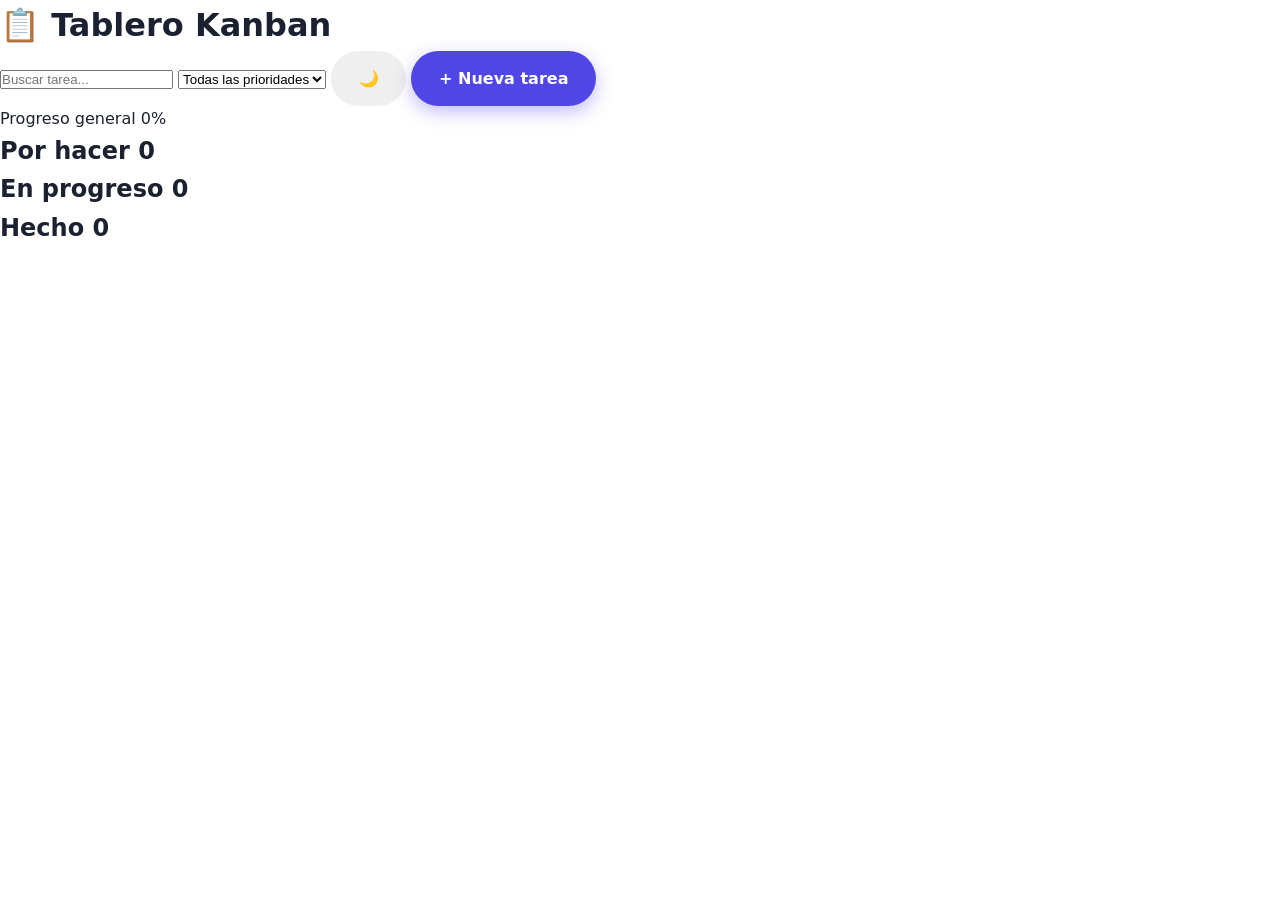
<file: HTML/index.html>
<!DOCTYPE html>
<html lang="es">
<head>
  <meta charset="utf-8">
  <meta name="viewport" content="width=device-width, initial-scale=1">
  <title>Tablero Kanban</title>
  <meta name="description" content="Tablero Kanban con drag and drop y localStorage">
  <link rel="stylesheet" href="../CSS/styles.css">
</head>
<body>

  <header class="topbar">
    <h1>📋 Tablero Kanban</h1>
    <div class="controls">
      <input type="search" id="search" placeholder="Buscar tarea...">
      <select id="filterPriority">
        <option value="todas">Todas las prioridades</option>
        <option value="alta">Alta</option>
        <option value="media">Media</option>
        <option value="baja">Baja</option>
      </select>
      <button id="themeToggle" class="btn ghost" title="Cambiar tema">🌙</button>
      <button id="addBtn" class="btn primary">+ Nueva tarea</button>
    </div>
  </header>

  <section class="progress-wrap">
    <div class="progress-info">
      <span>Progreso general</span>
      <span id="progressText">0%</span>
    </div>
    <div class="progress"><div id="progressBar"></div></div>
  </section>

  <main class="board">
    <section class="column" data-status="todo">
      <h2>Por hacer <span class="count" id="count-todo">0</span></h2>
      <div class="list" id="list-todo"></div>
    </section>

    <section class="column" data-status="doing">
      <h2>En progreso <span class="count" id="count-doing">0</span></h2>
      <div class="list" id="list-doing"></div>
    </section>

    <section class="column" data-status="done">
      <h2>Hecho <span class="count" id="count-done">0</span></h2>
      <div class="list" id="list-done"></div>
    </section>
  </main>

  <dialog id="taskDialog">
    <form id="taskForm">
      <h3 id="dialogTitle">Nueva tarea</h3>

      <label>Título
        <input type="text" id="taskTitle" required maxlength="60">
      </label>

      <label>Descripción
        <textarea id="taskDesc" rows="3" maxlength="200"></textarea>
      </label>

      <div class="row">
        <label>Prioridad
          <select id="taskPriority">
            <option value="alta">Alta</option>
            <option value="media" selected>Media</option>
            <option value="baja">Baja</option>
          </select>
        </label>

        <label>Fecha límite
          <input type="date" id="taskDue">
        </label>
      </div>

      <div class="dialog-actions">
        <button type="button" id="cancelBtn" class="btn ghost">Cancelar</button>
        <button type="submit" class="btn primary">Guardar</button>
      </div>
    </form>
  </dialog>

  <script src="../JAVA/app.js"></script>
</body>
</html>
</file>
<file: CSS/styles.css>
/* ============ VARIABLES ============ */
:root {
  --bg: #ffffff;
  --bg-alt: #f4f6fb;
  --surface: #ffffff;
  --text: #1b2130;
  --muted: #667085;
  --border: #e3e7f0;
  --primary: #4f46e5;
  --primary-dark: #4338ca;
  --accent: #06b6d4;
  --nav-bg: rgba(255, 255, 255, 0.88);
  --shadow: 0 6px 24px rgba(20, 30, 70, 0.08);
  --radius: 16px;
}

[data-theme="dark"] {
  --bg: #0e1119;
  --bg-alt: #141824;
  --surface: #1a1f2e;
  --text: #e8ebf4;
  --muted: #98a1b6;
  --border: #2a3042;
  --nav-bg: rgba(14, 17, 25, 0.88);
  --shadow: 0 6px 24px rgba(0, 0, 0, 0.45);
}

/* ============ BASE ============ */
* { box-sizing: border-box; margin: 0; padding: 0; }
html { scroll-behavior: smooth; scroll-padding-top: 76px; }

body {
  font-family: "Segoe UI", system-ui, -apple-system, sans-serif;
  background: var(--bg);
  color: var(--text);
  line-height: 1.6;
  transition: background 0.3s, color 0.3s;
}

img { display: block; max-width: 100%; }
a { color: inherit; text-decoration: none; }
ul { list-style: none; }
button { font: inherit; cursor: pointer; }

.container { width: min(1140px, 92%); margin-inline: auto; }
.container.narrow { width: min(800px, 92%); }

.section { padding: 5.5rem 0; }
.section.alt { background: var(--bg-alt); }

.section-head { text-align: center; margin-bottom: 3rem; }
.section-head h2, .about-text h2, .contact-info h2 { font-size: clamp(1.7rem, 3.5vw, 2.4rem); line-height: 1.2; margin-bottom: 0.7rem; }
.section-head p { color: var(--muted); }

.eyebrow {
  display: inline-block;
  color: var(--primary);
  font-weight: 700;
  font-size: 0.85rem;
  text-transform: uppercase;
  letter-spacing: 0.1em;
  margin-bottom: 0.6rem;
}

/* ============ BOTONES ============ */
.btn {
  display: inline-block;
  padding: 0.8rem 1.6rem;
  border-radius: 999px;
  font-weight: 600;
  border: 2px solid transparent;
  transition: transform 0.15s, background 0.2s, color 0.2s, box-shadow 0.2s;
}
.btn:hover { transform: translateY(-2px); }
.btn.small { padding: 0.5rem 1.1rem; font-size: 0.9rem; }
.btn.primary { background: var(--primary); color: #fff; box-shadow: 0 6px 18px rgba(79, 70, 229, 0.35); }
.btn.primary:hover { background: var(--primary-dark); }
.btn.outline { border-color: #fff; color: #fff; }
.btn.outline:hover { background: #fff; color: #111; }
.btn.outline-dark { border-color: var(--primary); color: var(--primary); }
.btn.outline-dark:hover { background: var(--primary); color: #fff; }

/* ============ NAVBAR ============ */
.navbar {
  position: fixed;
  inset: 0 0 auto 0;
  z-index: 100;
  background: var(--nav-bg);
  backdrop-filter: blur(10px);
  border-bottom: 1px solid var(--border);
  transition: box-shadow 0.3s;
}
.navbar.scrolled { box-shadow: var(--shadow); }

.nav-inner { display: flex; align-items: center; justify-content: space-between; height: 70px; }

.logo { font-size: 1.5rem; font-weight: 800; letter-spacing: -0.02em; }
.logo span { color: var(--primary); }

.menu { display: flex; align-items: center; gap: 1.6rem; }
.menu a:not(.btn) { font-weight: 500; font-size: 0.95rem; color: var(--muted); transition: color 0.2s; }
.menu a:not(.btn):hover, .menu a.active { color: var(--primary); }

.nav-actions { display: flex; align-items: center; gap: 0.6rem; }

.icon-toggle {
  width: 40px; height: 40px;
  border-radius: 50%;
  border: 1px solid var(--border);
  background: var(--surface);
  font-size: 1.1rem;
}

.burger { display: none; width: 40px; height: 40px; background: none; border: none; flex-direction: column; justify-content: center; gap: 5px; align-items: center; }
.burger span { width: 24px; height: 2px; background: var(--text); transition: transform 0.3s, opacity 0.3s; }
.burger.open span:nth-child(1) { transform: translateY(7px) rotate(45deg); }
.burger.open span:nth-child(2) { opacity: 0; }
.burger.open span:nth-child(3) { transform: translateY(-7px) rotate(-45deg); }

/* ============ HERO ============ */
.hero {
  position: relative;
  min-height: 100vh;
  display: flex;
  align-items: center;
  padding-top: 70px;
  color: #fff;
  overflow: hidden;
}
.hero-bg { position: absolute; inset: 0; width: 100%; height: 100%; object-fit: cover; z-index: 0; }
.hero-overlay { position: absolute; inset: 0; z-index: 1; background: linear-gradient(120deg, rgba(10, 12, 40, 0.88), rgba(10, 12, 40, 0.45)); }
.hero-content { position: relative; z-index: 2; max-width: 760px; margin-left: max(4%, calc((100% - 1140px) / 2)); }

.tag {
  display: inline-block;
  padding: 0.4rem 1rem;
  border-radius: 999px;
  background: rgba(255, 255, 255, 0.15);
  border: 1px solid rgba(255, 255, 255, 0.3);
  font-size: 0.9rem;
  margin-bottom: 1.2rem;
}
.hero h1 { font-size: clamp(2.2rem, 6vw, 4rem); line-height: 1.1; margin-bottom: 1.2rem; }
.gradient-text { background: linear-gradient(90deg, #818cf8, #22d3ee); -webkit-background-clip: text; background-clip: text; color: transparent; }
.hero p { font-size: 1.15rem; max-width: 560px; opacity: 0.92; margin-bottom: 2rem; }
.hero-buttons { display: flex; flex-wrap: wrap; gap: 1rem; }

/* ============ ESTADÍSTICAS ============ */
.stats { background: linear-gradient(120deg, var(--primary), var(--accent)); color: #fff; padding: 3rem 0; }
.stats-grid { display: grid; grid-template-columns: repeat(4, 1fr); gap: 1.5rem; text-align: center; }
.stat strong { display: block; font-size: 2.6rem; line-height: 1; }
.stat strong::after { content: "+"; }
.stat span { opacity: 0.9; font-size: 0.95rem; }

/* ============ NOSOTROS ============ */
.about { display: grid; grid-template-columns: 1fr 1fr; gap: 3.5rem; align-items: center; }
.about-img img { width: 100%; aspect-ratio: 4 / 3; object-fit: cover; border-radius: var(--radius); box-shadow: var(--shadow); }
.about-text p { color: var(--muted); margin-bottom: 1.2rem; }
.checklist { margin-bottom: 1.8rem; }
.checklist li { padding-left: 1.8rem; position: relative; margin-bottom: 0.5rem; }
.checklist li::before { content: "✓"; position: absolute; left: 0; color: var(--accent); font-weight: 800; }

/* ============ TARJETAS DE SERVICIOS ============ */
.cards { display: grid; grid-template-columns: repeat(auto-fit, minmax(300px, 1fr)); gap: 1.6rem; }
.card { background: var(--surface); border-radius: var(--radius); overflow: hidden; box-shadow: var(--shadow); border: 1px solid var(--border); transition: transform 0.25s; }
.card:hover { transform: translateY(-6px); }
.card img { width: 100%; aspect-ratio: 16 / 10; object-fit: cover; }
.card-body { padding: 1.3rem; }
.card-body h3 { margin-bottom: 0.4rem; font-size: 1.15rem; }
.card-body p { color: var(--muted); font-size: 0.95rem; }

/* ============ PORTAFOLIO ============ */
.filters { display: flex; flex-wrap: wrap; justify-content: center; gap: 0.6rem; margin-bottom: 2rem; }
.filter { padding: 0.5rem 1.2rem; border-radius: 999px; border: 1px solid var(--border); background: var(--surface); color: var(--text); transition: all 0.2s; }
.filter:hover { border-color: var(--primary); }
.filter.active { background: var(--primary); border-color: var(--primary); color: #fff; }

.gallery { display: grid; grid-template-columns: repeat(auto-fill, minmax(320px, 1fr)); gap: 1.2rem; }
.work { position: relative; border-radius: var(--radius); overflow: hidden; cursor: zoom-in; aspect-ratio: 4 / 3; transition: opacity 0.3s, transform 0.3s; }
.work.hide { display: none; }
.work img { width: 100%; height: 100%; object-fit: cover; transition: transform 0.4s; }
.work:hover img { transform: scale(1.08); }
.work figcaption {
  position: absolute; inset: auto 0 0 0;
  padding: 1.2rem 1rem 0.9rem;
  display: flex; flex-direction: column;
  color: #fff;
  background: linear-gradient(transparent, rgba(0, 0, 0, 0.8));
  transform: translateY(40%);
  opacity: 0;
  transition: all 0.3s;
}
.work:hover figcaption { transform: translateY(0); opacity: 1; }
.work figcaption span { font-size: 0.8rem; color: #67e8f9; }

/* ============ EQUIPO ============ */
.team { display: grid; grid-template-columns: repeat(auto-fit, minmax(210px, 1fr)); gap: 1.6rem; }
.member { text-align: center; background: var(--surface); padding: 1.8rem 1rem; border-radius: var(--radius); border: 1px solid var(--border); box-shadow: var(--shadow); }
.member img { width: 130px; height: 130px; border-radius: 50%; object-fit: cover; margin: 0 auto 1rem; border: 4px solid var(--primary); }
.member span { color: var(--muted); font-size: 0.9rem; }

/* ============ TESTIMONIOS ============ */
.slider { position: relative; text-align: center; min-height: 230px; }
.slide { position: absolute; inset: 0 0 auto 0; opacity: 0; visibility: hidden; transform: translateX(30px); transition: all 0.5s; }
.slide.active { position: relative; opacity: 1; visibility: visible; transform: none; }
.slide p { font-size: 1.25rem; font-style: italic; margin-bottom: 1.2rem; }
.slide strong { display: block; }
.slide span { color: var(--muted); font-size: 0.9rem; }
.dots { display: flex; justify-content: center; gap: 0.5rem; margin-top: 1.5rem; }
.dot { width: 11px; height: 11px; border-radius: 50%; border: none; background: var(--border); transition: all 0.3s; }
.dot.active { background: var(--primary); width: 28px; border-radius: 99px; }

/* ============ PRECIOS ============ */
.billing { display: flex; justify-content: center; align-items: center; gap: 0.8rem; margin-bottom: 2.5rem; font-weight: 600; }
.save { font-style: normal; background: #dcfce7; color: #15803d; padding: 0.1rem 0.5rem; border-radius: 99px; font-size: 0.75rem; }

.switch { position: relative; width: 52px; height: 28px; }
.switch input { opacity: 0; width: 0; height: 0; }
.slider-switch { position: absolute; inset: 0; background: var(--border); border-radius: 99px; cursor: pointer; transition: background 0.3s; }
.slider-switch::before { content: ""; position: absolute; width: 22px; height: 22px; left: 3px; top: 3px; background: #fff; border-radius: 50%; transition: transform 0.3s; }
.switch input:checked + .slider-switch { background: var(--primary); }
.switch input:checked + .slider-switch::before { transform: translateX(24px); }

.pricing { display: grid; grid-template-columns: repeat(auto-fit, minmax(270px, 1fr)); gap: 1.6rem; align-items: stretch; }
.plan { position: relative; background: var(--surface); border: 1px solid var(--border); border-radius: var(--radius); padding: 2rem 1.6rem; text-align: center; box-shadow: var(--shadow); display: flex; flex-direction: column; }
.plan.featured { border: 2px solid var(--primary); transform: scale(1.04); }
.ribbon { position: absolute; top: -13px; left: 50%; transform: translateX(-50%); background: var(--primary); color: #fff; font-size: 0.75rem; font-weight: 700; padding: 0.25rem 0.9rem; border-radius: 99px; }
.price { font-size: 2.8rem; font-weight: 800; margin: 0.8rem 0 1.2rem; }
.price::before { content: "S/ "; }
.price small { font-size: 1rem; font-weight: 400; color: var(--muted); }

.plan ul { margin-bottom: 1.8rem; flex: 1; }
.plan li { padding: 0.5rem 0; border-bottom: 1px solid var(--border); color: var(--muted); }

/* ============ FAQ ============ */
.faq-item { background: var(--surface); border: 1px solid var(--border); border-radius: 12px; margin-bottom: 0.8rem; overflow: hidden; }
.faq-q { width: 100%; display: flex; justify-content: space-between; align-items: center; padding: 1.1rem 1.3rem; background: none; border: none; color: var(--text); font-weight: 600; text-align: left; }
.faq-q span { font-size: 1.5rem; color: var(--primary); transition: transform 0.3s; }
.faq-item.open .faq-q span { transform: rotate(45deg); }
.faq-a { max-height: 0; overflow: hidden; transition: max-height 0.35s ease; }
.faq-a p { padding: 0 1.3rem 1.2rem; color: var(--muted); }

/* ============ CONTACTO ============ */
.contact { display: grid; grid-template-columns: 1fr 1.1fr; gap: 3rem; align-items: start; }
.contact-info p { color: var(--muted); margin-bottom: 1.5rem; }
.info-list li { margin-bottom: 0.8rem; }

.contact-form { background: var(--surface); padding: 2rem; border-radius: var(--radius); border: 1px solid var(--border); box-shadow: var(--shadow); display: flex; flex-direction: column; gap: 1rem; }
.contact-form label { display: flex; flex-direction: column; gap: 0.35rem; font-weight: 500; font-size: 0.92rem; }
.contact-form input, .contact-form select, .contact-form textarea {
  font: inherit; padding: 0.7rem 0.9rem; border-radius: 10px;
  border: 1px solid var(--border); background: var(--bg); color: var(--text);
}
.contact-form input:focus, .contact-form select:focus, .contact-form textarea:focus { outline: 2px solid var(--primary); outline-offset: 1px; }
.contact-form .invalid { border-color: #ef4444; }
.error { color: #ef4444; min-height: 1em; font-size: 0.8rem; }
.form-success { color: #16a34a; font-weight: 600; }

/* ============ FOOTER ============ */
.footer { background: #0b0e17; color: #b6bdd0; padding: 3.5rem 0 1.5rem; }
.footer .logo { color: #fff; }
.footer-grid { display: grid; grid-template-columns: 2fr 1fr 1fr; gap: 2rem; margin-bottom: 2rem; }
.footer-grid h4 { color: #fff; margin-bottom: 0.8rem; }
.footer-grid a:not(.logo) { display: block; margin-bottom: 0.4rem; transition: color 0.2s; }
.footer-grid a:not(.logo):hover { color: var(--accent); }
.footer p { margin-top: 0.6rem; }
.copy { text-align: center; border-top: 1px solid #1f2437; padding-top: 1.2rem; font-size: 0.85rem; }

/* ============ EXTRAS ============ */
.to-top {
  position: fixed; right: 1.2rem; bottom: 1.2rem; z-index: 90;
  width: 46px; height: 46px; border-radius: 50%; border: none;
  background: var(--primary); color: #fff; font-size: 1.3rem;
  box-shadow: var(--shadow);
  opacity: 0; visibility: hidden; transform: translateY(15px);
  transition: all 0.3s;
}
.to-top.show { opacity: 1; visibility: visible; transform: none; }

.lightbox { position: fixed; inset: 0; z-index: 200; background: rgba(0, 0, 0, 0.9); display: flex; flex-direction: column; align-items: center; justify-content: center; padding: 1.5rem; }
.lightbox[hidden] { display: none; }
.lightbox img { max-width: min(1000px, 94vw); max-height: 78vh; border-radius: 12px; object-fit: contain; }
.lightbox p { color: #fff; margin-top: 1rem; }
.lightbox-close { position: absolute; top: 1.2rem; right: 1.5rem; background: none; border: none; color: #fff; font-size: 2rem; }

.reveal { opacity: 0; transform: translateY(28px); transition: opacity 0.7s, transform 0.7s; }
.reveal.visible { opacity: 1; transform: none; }

/* ============ RESPONSIVE ============ */
@media (max-width: 900px) {
  .burger { display: flex; }

  .menu {
    position: fixed; top: 70px; left: 0; right: 0;
    flex-direction: column; align-items: stretch; gap: 0;
    background: var(--surface);
    border-bottom: 1px solid var(--border);
    padding: 0.5rem 1.5rem 1.2rem;
    transform: translateY(-130%);
    transition: transform 0.35s;
    z-index: -1;
  }
  .menu.open { transform: translateY(0); }
  .menu a:not(.btn) { padding: 0.8rem 0; border-bottom: 1px solid var(--border); }
  .menu .btn { margin-top: 0.8rem; text-align: center; }

  .stats-grid { grid-template-columns: repeat(2, 1fr); }
  .about, .contact { grid-template-columns: 1fr; }
  .footer-grid { grid-template-columns: 1fr; }
  .plan.featured { transform: none; }
  .hero-content { margin-left: auto; }
}
</file>
